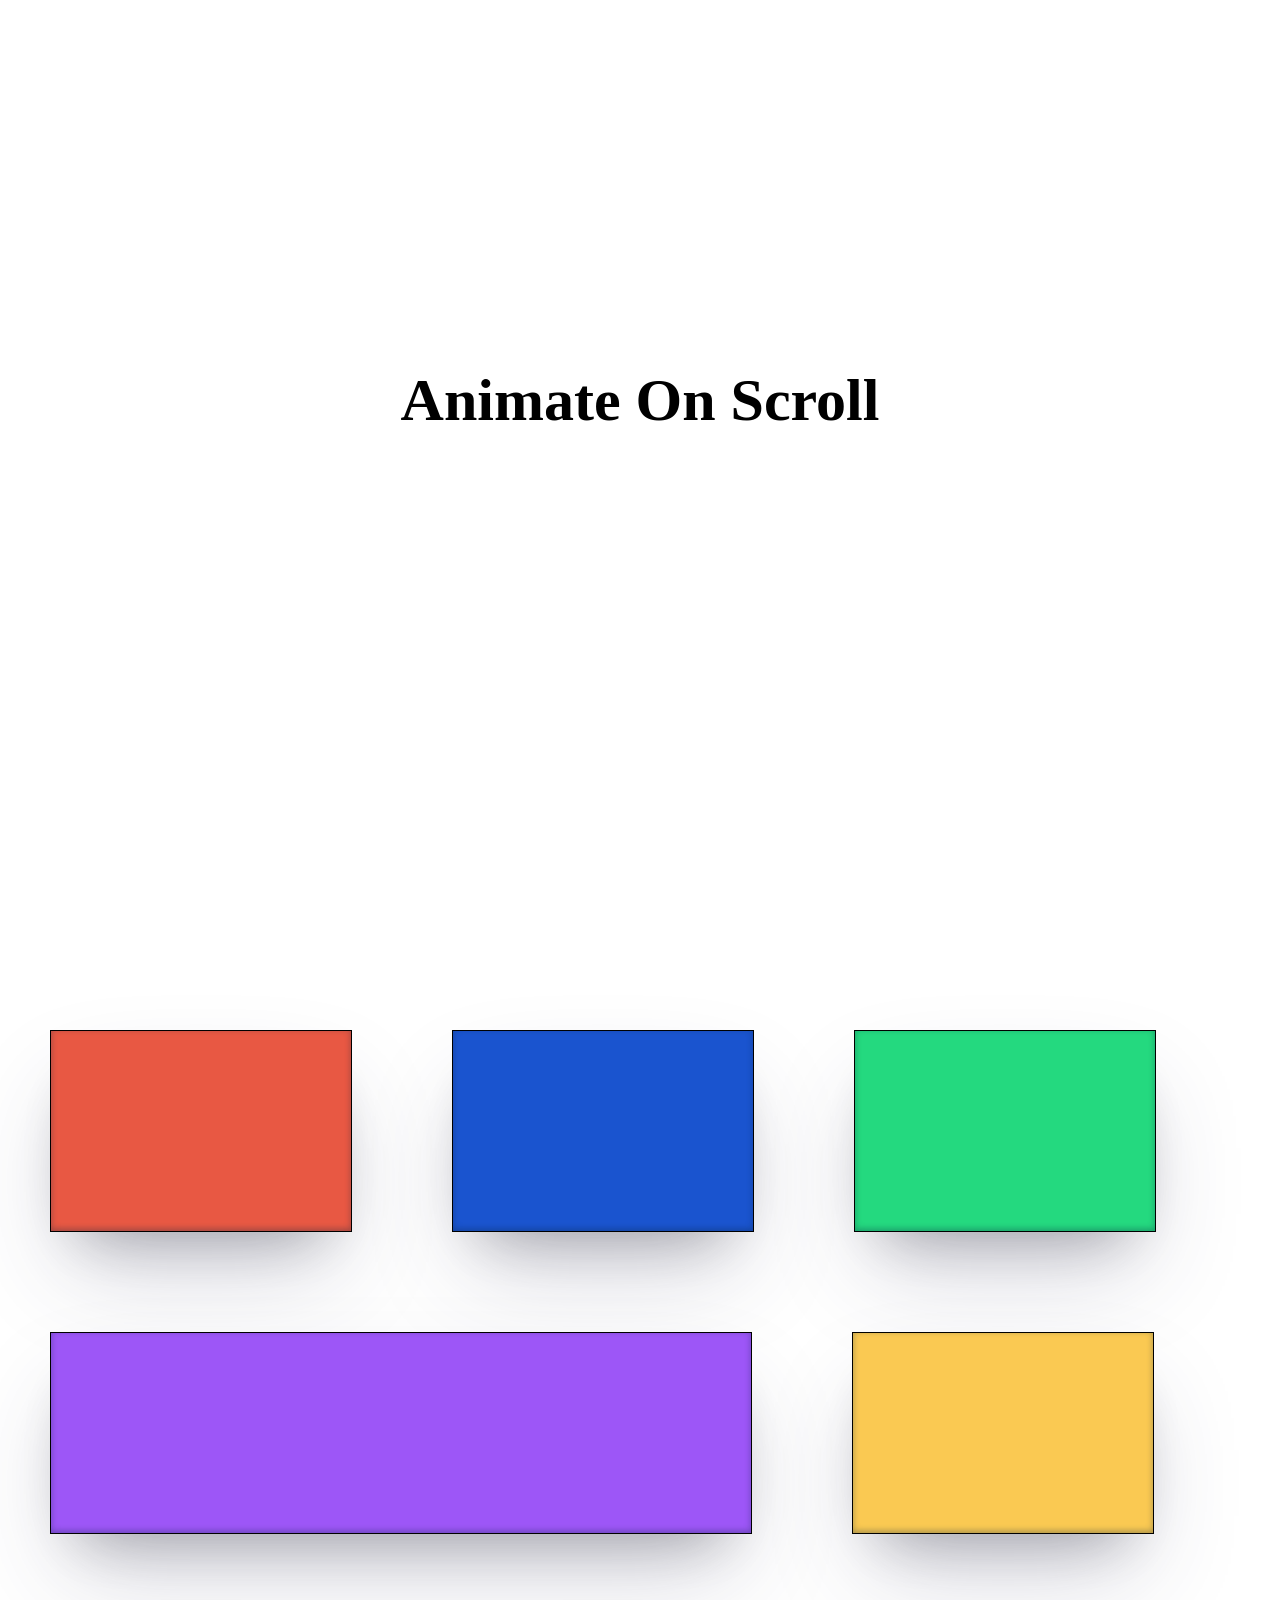
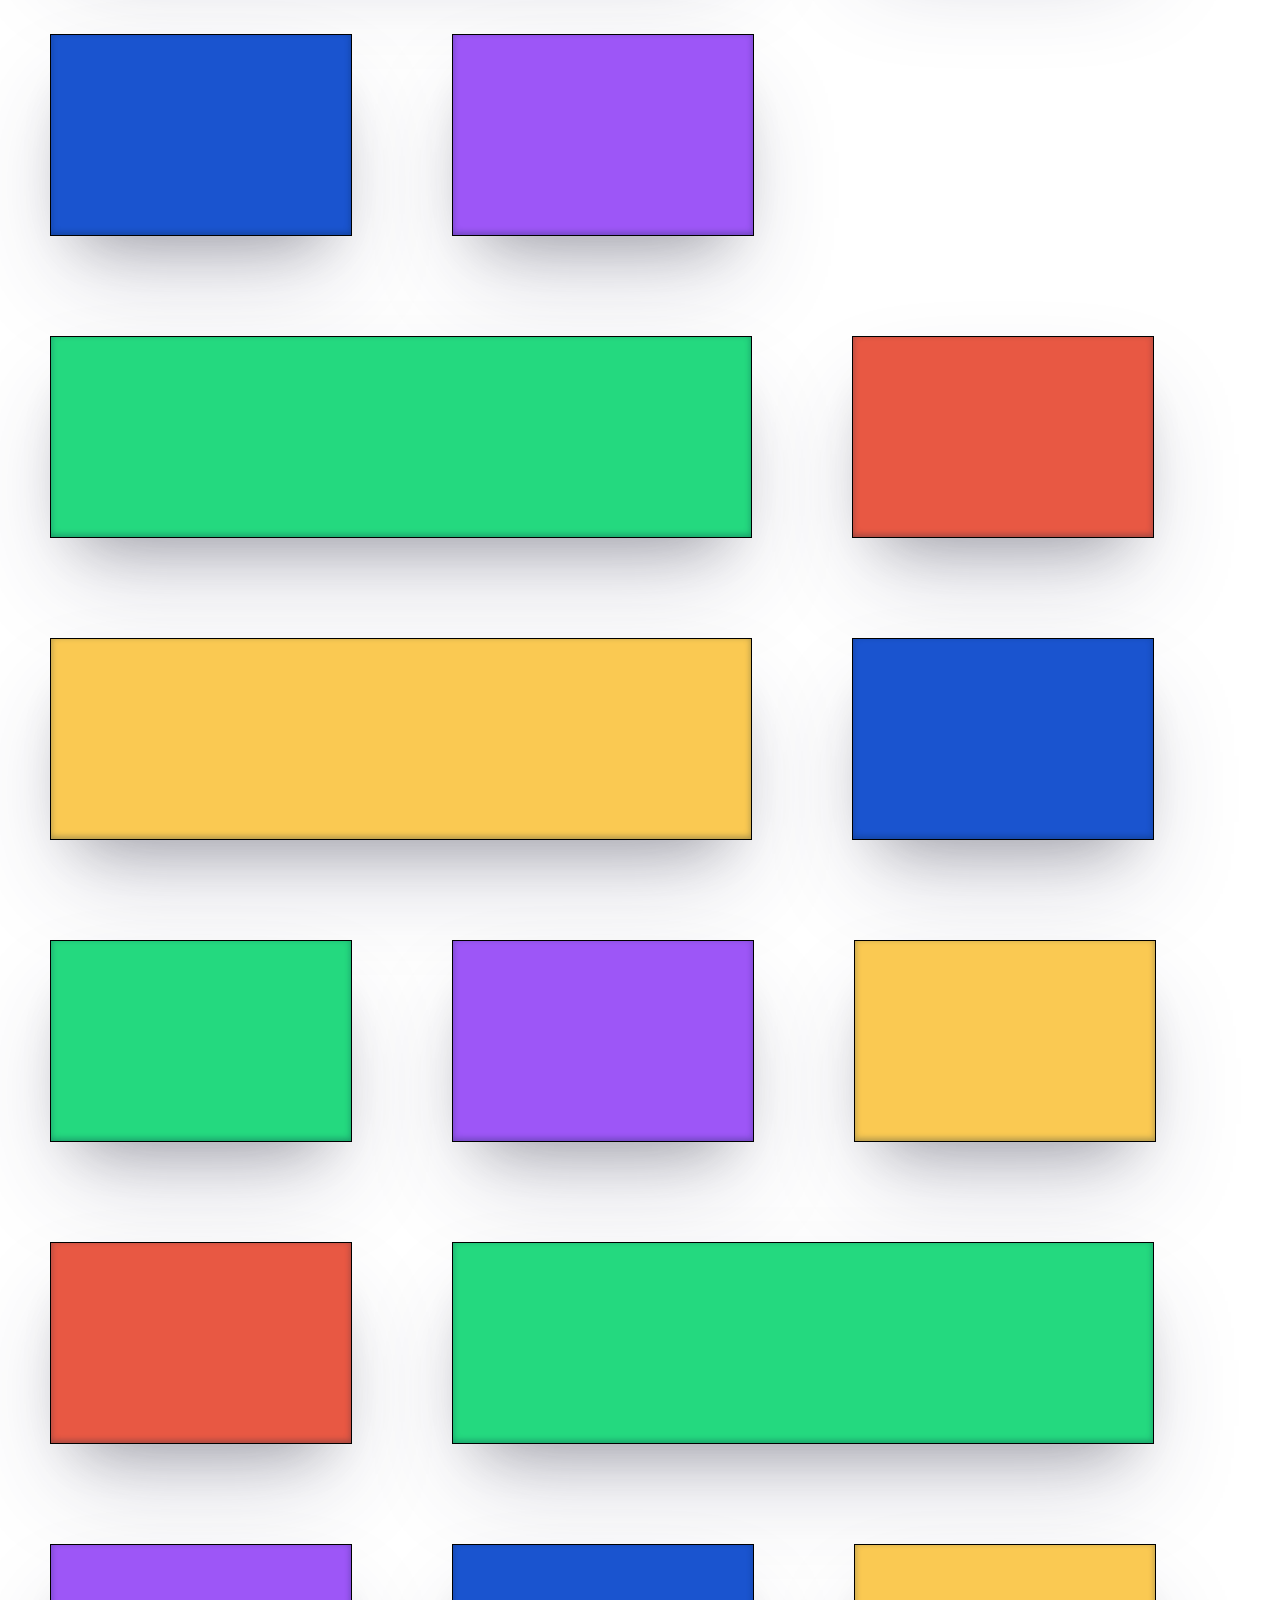
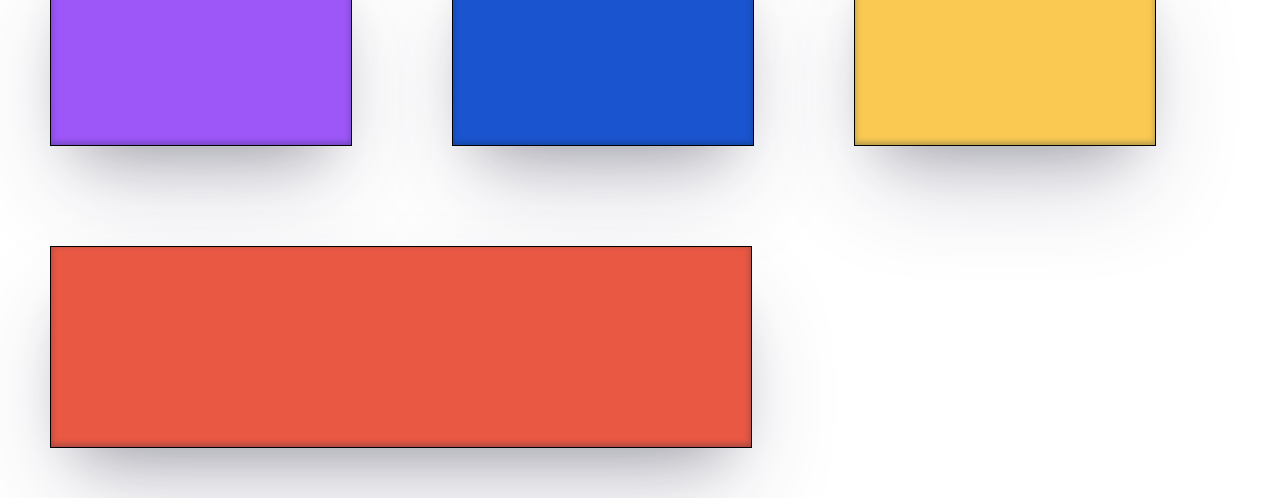
<file: try.html>
<!DOCTYPE html>
<html lang="en">
  <head>
    <meta charset="UTF-8" />
    <meta name="viewport" content="width=device-width, initial-scale=1.0" />
    <title>Animate on scroll</title>

    <style>
      body {
        width: 100%;
        height: 100vh;
        margin: 0;
        padding: 0;
      }
      h1 {
        width: 100%;
        height: 100vh;
        line-height: 80vh;
        text-align: center;
        display: block;
        font-size: 60px;
      }
      .view {
        width: 100%;
        display: flex;
        align-items: center;
        flex-wrap: wrap;
      }
      .block {
        height: 200px;
        width: 300px;
        margin: 50px;
        border: 0.5mm solid black;
        box-shadow: rgba(50, 50, 93, 0.25) 0px 50px 100px -20px,
          rgba(0, 0, 0, 0.3) 0px 30px 60px -30px,
          rgba(10, 37, 64, 0.35) 0px -2px 6px 0px inset;
      }
      .block:nth-child(1) {
        background: rgb(232, 88, 67);
      }
      .block:nth-child(2) {
        background: rgb(26, 84, 207);
      }
      .block:nth-child(3) {
        background: rgb(36, 217, 127);
      }
      .block:nth-child(4) {
        background: rgb(157, 86, 247);
        width: 700px;
      }
      .block:nth-child(5) {
        background: rgb(250, 201, 82);
      }
      .block:nth-child(6) {
        background: rgb(26, 84, 207);
      }
      .block:nth-child(7) {
        background: rgb(157, 86, 247);
      }
      .block:nth-child(8) {
        background: rgb(36, 217, 127);
        width: 700px;
      }
      .block:nth-child(9) {
        background: rgb(232, 88, 67);
      }
      .block:nth-child(10) {
        background: rgb(250, 201, 82);
        width: 700px;
      }
      .block:nth-child(11) {
        background: rgb(26, 84, 207);
      }
      .block:nth-child(12) {
        background: rgb(36, 217, 127);
      }
      .block:nth-child(13) {
        background: rgb(157, 86, 247);
      }
      .block:nth-child(14) {
        background: rgb(250, 201, 82);
      }
      .block:nth-child(15) {
        background: rgb(232, 88, 67);
      }
      .block:nth-child(16) {
        background: rgb(36, 217, 127);
        width: 700px;
      }
      .block:nth-child(17) {
        background: rgb(157, 86, 247);
      }
      .block:nth-child(18) {
        background: rgb(26, 84, 207);
      }
      .block:nth-child(19) {
        background: rgb(250, 201, 82);
      }
      .block:nth-child(20) {
        background: rgb(232, 88, 67);
        width: 700px;
      }

      @keyframes appear {
        from {
          opacity: 0;
          clip-path: inset(100% 100% 0 0);
        }
        to {
          opacity: 1;
          clip-path: inset(0 0 0 0);
        }
      }

      .block {
        animation: appear linear;
        animation-timeline: view();
        animation-range: entry 0% cover 40%;
      }
    </style>
  </head>
  <body>
    <h1>Animate On Scroll</h1>
    <div class="view">
      <div class="block"></div>
      <div class="block"></div>
      <div class="block"></div>
      <div class="block"></div>
      <div class="block"></div>
      <div class="block"></div>
      <div class="block"></div>
      <div class="block"></div>
      <div class="block"></div>
      <div class="block"></div>
      <div class="block"></div>
      <div class="block"></div>
      <div class="block"></div>
      <div class="block"></div>
      <div class="block"></div>
      <div class="block"></div>
      <div class="block"></div>
      <div class="block"></div>
      <div class="block"></div>
      <div class="block"></div>
    </div>
  </body>
</html>
</file>
